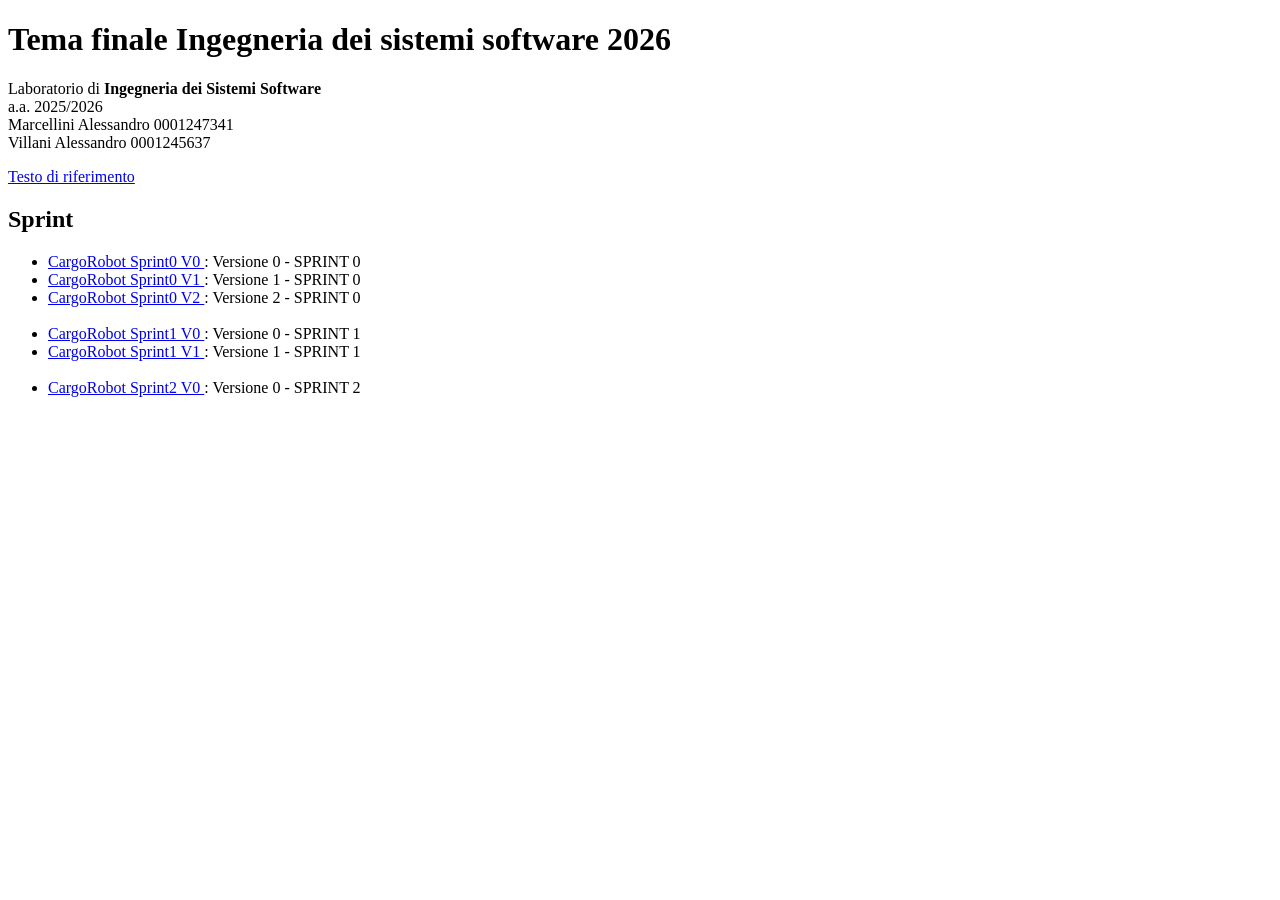
<file: index.html>
<!DOCTYPE html>
<html lang="it">
<head>
    <meta charset="UTF-8">
    <meta name="author" content="Marcellini Alessandro">
    <meta name="description" content="issLab2026 - Laboratorio di Ingegneria dei Sistemi Software">
    <title>CargoService Overview</title>
</head>
<body>

    <h1>Tema finale Ingegneria dei sistemi software 2026</h1>

    <p>
        Laboratorio di <b>Ingegneria dei Sistemi Software</b><br>
        a.a. 2025/2026<br>
        Marcellini Alessandro 0001247341 <br>
        Villani Alessandro 0001245637
    </p>

    <p>
        <a href="https://anatali.github.io/issLab2026/_static/docs/Protobook.pdf" target="_blank">
            Testo di riferimento
        </a>
    </p>


    <h2>Sprint</h2>

    <ul>
        <li>
            <a href="./CargoService/Sprint0/userDocs/sprint0_v0.html">
                CargoRobot Sprint0 V0
            </a>:
            Versione 0 - SPRINT 0

        </li>
        
        <li>
        <a href="./CargoService/Sprint0/userDocs/sprint0_v1.html">
                CargoRobot Sprint0 V1
            </a>:
            Versione 1 - SPRINT 0
            
        </li>

        <li>
        <a href="./CargoService/Sprint0/userDocs/sprint0_v2.html">
                CargoRobot Sprint0 V2
            </a>:
            Versione 2 - SPRINT 0
            
        </li>

        <br>

        <li>
        <a href="./CargoService/Sprint1/userDocs/sprint1_v0.html">
                CargoRobot Sprint1 V0
            </a>:
            Versione 0 - SPRINT 1
            
        </li>

        
        <li>
        <a href="./CargoService/Sprint1/userDocs/sprint1_v1.html">
                CargoRobot Sprint1 V1
            </a>:
            Versione 1 - SPRINT 1
        </li>

        <br>

        <li>

                <a href="./CargoService/Sprint2/userDocs/sprint2_v0.html">
                CargoRobot Sprint2 V0

            </a>:
            Versione 0 - SPRINT 2
            
        </li>
        
    </ul>
</body>
</html>
</file>
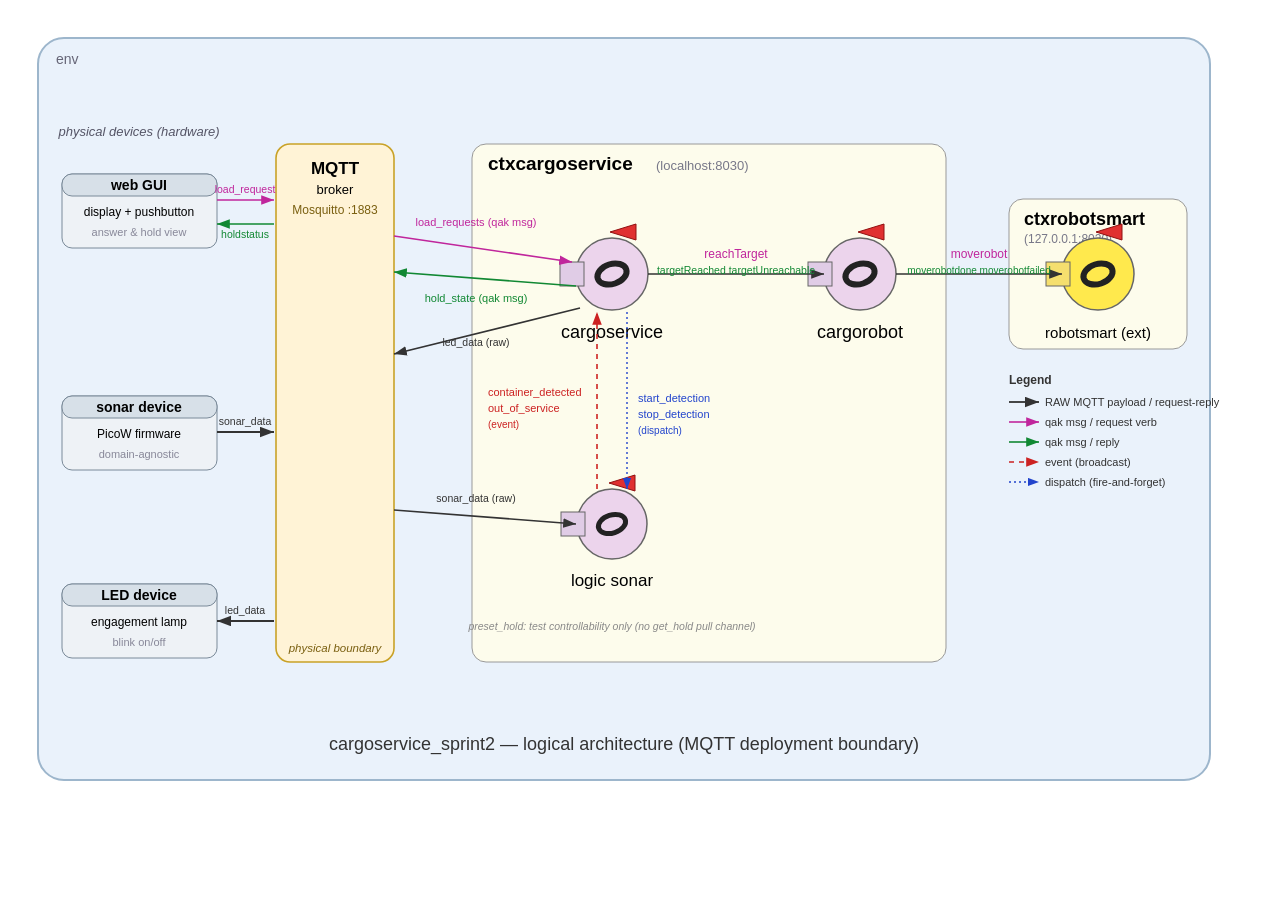
<file: CargoService/Sprint2/userDocs/sprint2_architecture.html>
<!DOCTYPE html>
<html lang="en">
<head>
<meta charset="utf-8">
<title>cargoservice_sprint2 — logical architecture</title>
<style>body{font-family:Segoe UI,Arial,sans-serif;background:#fff;margin:24px}</style>
</head>
<body>

<svg width="100%" viewBox="0 0 1200 800" xmlns="http://www.w3.org/2000/svg" style="max-width:1200px">
	<defs>
		<marker id="arrB" markerWidth="10" markerHeight="8" refX="8" refY="3" orient="auto"><polygon points="0 0, 8 3, 0 6" fill="#333"/></marker>
		<marker id="arrR" markerWidth="10" markerHeight="8" refX="8" refY="3" orient="auto"><polygon points="0 0, 8 3, 0 6" fill="#cc2222"/></marker>
		<marker id="arrBl" markerWidth="10" markerHeight="8" refX="8" refY="3" orient="auto"><polygon points="0 0, 8 3, 0 6" fill="#2244cc"/></marker>
		<marker id="arrM" markerWidth="10" markerHeight="8" refX="8" refY="3" orient="auto"><polygon points="0 0, 8 3, 0 6" fill="#c0269c"/></marker>
		<marker id="arrG" markerWidth="10" markerHeight="8" refX="8" refY="3" orient="auto"><polygon points="0 0, 8 3, 0 6" fill="#118833"/></marker>
	</defs>

	<!-- env -->
	<rect x="14" y="14" width="1172" height="742" rx="26" fill="#eaf2fb" stroke="#9db6cc" stroke-width="2"/>
	<text x="32" y="40" font-size="14" fill="#667">env</text>

	<!-- physical devices (hardware, outside the boundary) -->
	<text x="115" y="112" font-size="13" fill="#556" text-anchor="middle" font-style="italic">physical devices (hardware)</text>

	<rect x="38" y="150" width="155" height="74" rx="10" fill="#eef2f6" stroke="#7a8a99"/>
	<rect x="38" y="150" width="155" height="22" rx="10" fill="#d7e0e8" stroke="#7a8a99"/>
	<text x="115" y="166" font-size="14" font-weight="bold" text-anchor="middle">web GUI</text>
	<text x="115" y="192" font-size="12" text-anchor="middle">display + pushbutton</text>
	<text x="115" y="212" font-size="11" text-anchor="middle" fill="#889">answer &amp; hold view</text>

	<rect x="38" y="372" width="155" height="74" rx="10" fill="#eef2f6" stroke="#7a8a99"/>
	<rect x="38" y="372" width="155" height="22" rx="10" fill="#d7e0e8" stroke="#7a8a99"/>
	<text x="115" y="388" font-size="14" font-weight="bold" text-anchor="middle">sonar device</text>
	<text x="115" y="414" font-size="12" text-anchor="middle">PicoW firmware</text>
	<text x="115" y="434" font-size="11" text-anchor="middle" fill="#889">domain-agnostic</text>

	<rect x="38" y="560" width="155" height="74" rx="10" fill="#eef2f6" stroke="#7a8a99"/>
	<rect x="38" y="560" width="155" height="22" rx="10" fill="#d7e0e8" stroke="#7a8a99"/>
	<text x="115" y="576" font-size="14" font-weight="bold" text-anchor="middle">LED device</text>
	<text x="115" y="602" font-size="12" text-anchor="middle">engagement lamp</text>
	<text x="115" y="622" font-size="11" text-anchor="middle" fill="#889">blink on/off</text>

	<!-- MQTT broker: the physical boundary -->
	<rect x="252" y="120" width="118" height="518" rx="14" fill="#fff3d6" stroke="#c9a227" stroke-width="1.6"/>
	<text x="311" y="150" font-size="17" font-weight="bold" text-anchor="middle">MQTT</text>
	<text x="311" y="170" font-size="13" text-anchor="middle">broker</text>
	<text x="311" y="190" font-size="12" text-anchor="middle" fill="#7a5f10">Mosquitto :1883</text>
	<text x="311" y="628" font-size="11.5" text-anchor="middle" fill="#7a5f10" font-style="italic">physical boundary</text>

	<!-- ctxcargoservice: cargoservice + cargorobot + logic sonar co-located -->
	<rect x="448" y="120" width="474" height="518" rx="14" fill="#fdfcec" stroke="#999"/>
	<text x="464" y="146" font-size="19" font-weight="bold">ctxcargoservice</text>
	<text x="632" y="146" font-size="13" fill="#778">(localhost:8030)</text>

	<!-- ctxrobotsmart -->
	<rect x="985" y="175" width="178" height="150" rx="14" fill="#fdfcec" stroke="#999"/>
	<text x="1000" y="201" font-size="18" font-weight="bold">ctxrobotsmart</text>
	<text x="1000" y="219" font-size="12" fill="#778">(127.0.0.1:8020)</text>

	<!-- actor: cargoservice -->
	<circle cx="588" cy="250" r="36" fill="#ecd4ec" stroke="#666" stroke-width="1.5"/>
	<rect x="536" y="238" width="24" height="24" fill="#e0cce6" stroke="#666"/>
	<polygon points="612,200 586,208 612,216" fill="#e03030" stroke="#901010"/>
	<ellipse cx="588" cy="250" rx="15" ry="10" fill="none" stroke="#222" stroke-width="6" transform="rotate(-18 588 250)"/>
	<text x="588" y="314" font-size="18" text-anchor="middle">cargoservice</text>

	<!-- actor: cargorobot -->
	<circle cx="836" cy="250" r="36" fill="#ecd4ec" stroke="#666" stroke-width="1.5"/>
	<rect x="784" y="238" width="24" height="24" fill="#e0cce6" stroke="#666"/>
	<polygon points="860,200 834,208 860,216" fill="#e03030" stroke="#901010"/>
	<ellipse cx="836" cy="250" rx="15" ry="10" fill="none" stroke="#222" stroke-width="6" transform="rotate(-18 836 250)"/>
	<text x="836" y="314" font-size="18" text-anchor="middle">cargorobot</text>

	<!-- actor: logic sonar -->
	<circle cx="588" cy="500" r="35" fill="#ecd4ec" stroke="#666" stroke-width="1.5"/>
	<rect x="537" y="488" width="24" height="24" fill="#e0cce6" stroke="#666"/>
	<polygon points="611,451 585,459 611,467" fill="#e03030" stroke="#901010"/>
	<ellipse cx="588" cy="500" rx="14" ry="9" fill="none" stroke="#222" stroke-width="5" transform="rotate(-18 588 500)"/>
	<text x="588" y="562" font-size="17" text-anchor="middle">logic sonar</text>

	<!-- external actor: robotsmart -->
	<circle cx="1074" cy="250" r="36" fill="#ffe94d" stroke="#666" stroke-width="1.5"/>
	<rect x="1022" y="238" width="24" height="24" fill="#f5df6e" stroke="#666"/>
	<polygon points="1098,200 1072,208 1098,216" fill="#e03030" stroke="#901010"/>
	<ellipse cx="1074" cy="250" rx="15" ry="10" fill="none" stroke="#222" stroke-width="6" transform="rotate(-18 1074 250)"/>
	<text x="1074" y="314" font-size="15" text-anchor="middle">robotsmart (ext)</text>

	<!-- ===== device <-> broker (left of broker) ===== -->
	<!-- web GUI -> broker : load_request (qak) -->
	<line x1="193" y1="176" x2="250" y2="176" stroke="#c0269c" stroke-width="1.6" marker-end="url(#arrM)"/>
	<text x="221" y="169" font-size="10.5" text-anchor="middle" fill="#c0269c">load_request</text>
	<!-- broker -> web GUI : holdstatus (qak) -->
	<line x1="250" y1="200" x2="193" y2="200" stroke="#118833" stroke-width="1.6" marker-end="url(#arrG)"/>
	<text x="221" y="214" font-size="10.5" text-anchor="middle" fill="#118833">holdstatus</text>
	<!-- sonar device -> broker : sonar_data RAW -->
	<line x1="193" y1="408" x2="250" y2="408" stroke="#333" stroke-width="1.8" marker-end="url(#arrB)"/>
	<text x="221" y="401" font-size="10.5" text-anchor="middle" fill="#333">sonar_data</text>
	<!-- broker -> LED device : led_data RAW -->
	<line x1="250" y1="597" x2="193" y2="597" stroke="#333" stroke-width="1.8" marker-end="url(#arrB)"/>
	<text x="221" y="590" font-size="10.5" text-anchor="middle" fill="#333">led_data</text>

	<!-- ===== broker <-> cargoservice / logic sonar (right of broker) ===== -->
	<!-- broker -> cargoservice : load_requests (subscribe) -->
	<line x1="370" y1="212" x2="548" y2="238" stroke="#c0269c" stroke-width="1.6" marker-end="url(#arrM)"/>
	<text x="452" y="202" font-size="11" text-anchor="middle" fill="#c0269c">load_requests (qak msg)</text>
	<!-- cargoservice -> broker : hold_state (publish) -->
	<line x1="552" y1="262" x2="370" y2="248" stroke="#118833" stroke-width="1.6" marker-end="url(#arrG)"/>
	<text x="452" y="278" font-size="11" text-anchor="middle" fill="#118833">hold_state (qak msg)</text>
	<!-- cargoservice -> broker : led_data RAW publish -->
	<line x1="556" y1="284" x2="370" y2="330" stroke="#333" stroke-width="1.6" marker-end="url(#arrB)"/>
	<text x="452" y="322" font-size="10.5" text-anchor="middle" fill="#333">led_data (raw)</text>
	<!-- broker -> logic sonar : sonar_data RAW subscribe -->
	<line x1="370" y1="486" x2="552" y2="500" stroke="#333" stroke-width="1.6" marker-end="url(#arrB)"/>
	<text x="452" y="478" font-size="10.5" text-anchor="middle" fill="#333">sonar_data (raw)</text>

	<!-- ===== internal declared interactions ===== -->
	<!-- logic sonar -> cargoservice : container_detected / out_of_service (event) -->
	<line x1="573" y1="465" x2="573" y2="288" stroke="#cc2222" stroke-width="1.6" stroke-dasharray="5,5" marker-end="url(#arrR)"/>
	<text x="464" y="372" font-size="11" text-anchor="start" fill="#cc2222">container_detected</text>
	<text x="464" y="388" font-size="11" text-anchor="start" fill="#cc2222">out_of_service</text>
	<text x="464" y="404" font-size="10" text-anchor="start" fill="#cc2222">(event)</text>
	<!-- cargoservice -> logic sonar : start/stop detection (dispatch) -->
	<line x1="603" y1="288" x2="603" y2="465" stroke="#2244cc" stroke-width="1.4" stroke-dasharray="2,3" marker-end="url(#arrBl)"/>
	<text x="614" y="378" font-size="11" text-anchor="start" fill="#2244cc">start_detection</text>
	<text x="614" y="394" font-size="11" text-anchor="start" fill="#2244cc">stop_detection</text>
	<text x="614" y="410" font-size="10" text-anchor="start" fill="#2244cc">(dispatch)</text>

	<!-- cargoservice -> cargorobot -->
	<line x1="624" y1="250" x2="800" y2="250" stroke="#333" stroke-width="1.6" marker-end="url(#arrB)"/>
	<text x="712" y="234" font-size="12" text-anchor="middle" fill="#c0269c">reachTarget</text>
	<text x="712" y="250" font-size="10.5" text-anchor="middle" fill="#118833">targetReached targetUnreachable</text>

	<!-- cargorobot -> robotsmart -->
	<line x1="872" y1="250" x2="1038" y2="250" stroke="#333" stroke-width="1.6" marker-end="url(#arrB)"/>
	<text x="955" y="234" font-size="12" text-anchor="middle" fill="#c0269c">moverobot</text>
	<text x="955" y="250" font-size="10" text-anchor="middle" fill="#118833">moverobotdone moverobotfailed</text>

	<!-- test-only note -->
	<text x="588" y="606" font-size="10.5" text-anchor="middle" fill="#888" font-style="italic">preset_hold: test controllability only (no get_hold pull channel)</text>

	<!-- legend -->
	<text x="985" y="360" font-size="12" font-weight="bold" fill="#333">Legend</text>
	<line x1="985" y1="378" x2="1015" y2="378" stroke="#333" stroke-width="1.8" marker-end="url(#arrB)"/>
	<text x="1021" y="382" font-size="11" fill="#333">RAW MQTT payload / request-reply</text>
	<line x1="985" y1="398" x2="1015" y2="398" stroke="#c0269c" stroke-width="1.6" marker-end="url(#arrM)"/>
	<text x="1021" y="402" font-size="11" fill="#333">qak msg / request verb</text>
	<line x1="985" y1="418" x2="1015" y2="418" stroke="#118833" stroke-width="1.6" marker-end="url(#arrG)"/>
	<text x="1021" y="422" font-size="11" fill="#333">qak msg / reply</text>
	<line x1="985" y1="438" x2="1015" y2="438" stroke="#cc2222" stroke-width="1.6" stroke-dasharray="5,5" marker-end="url(#arrR)"/>
	<text x="1021" y="442" font-size="11" fill="#333">event (broadcast)</text>
	<line x1="985" y1="458" x2="1015" y2="458" stroke="#2244cc" stroke-width="1.4" stroke-dasharray="2,3" marker-end="url(#arrBl)"/>
	<text x="1021" y="462" font-size="11" fill="#333">dispatch (fire-and-forget)</text>

	<!-- caption -->
	<text x="600" y="726" font-size="18" text-anchor="middle" fill="#333">cargoservice_sprint2 &mdash; logical architecture (MQTT deployment boundary)</text>
</svg>

</body>
</html>
</file>
